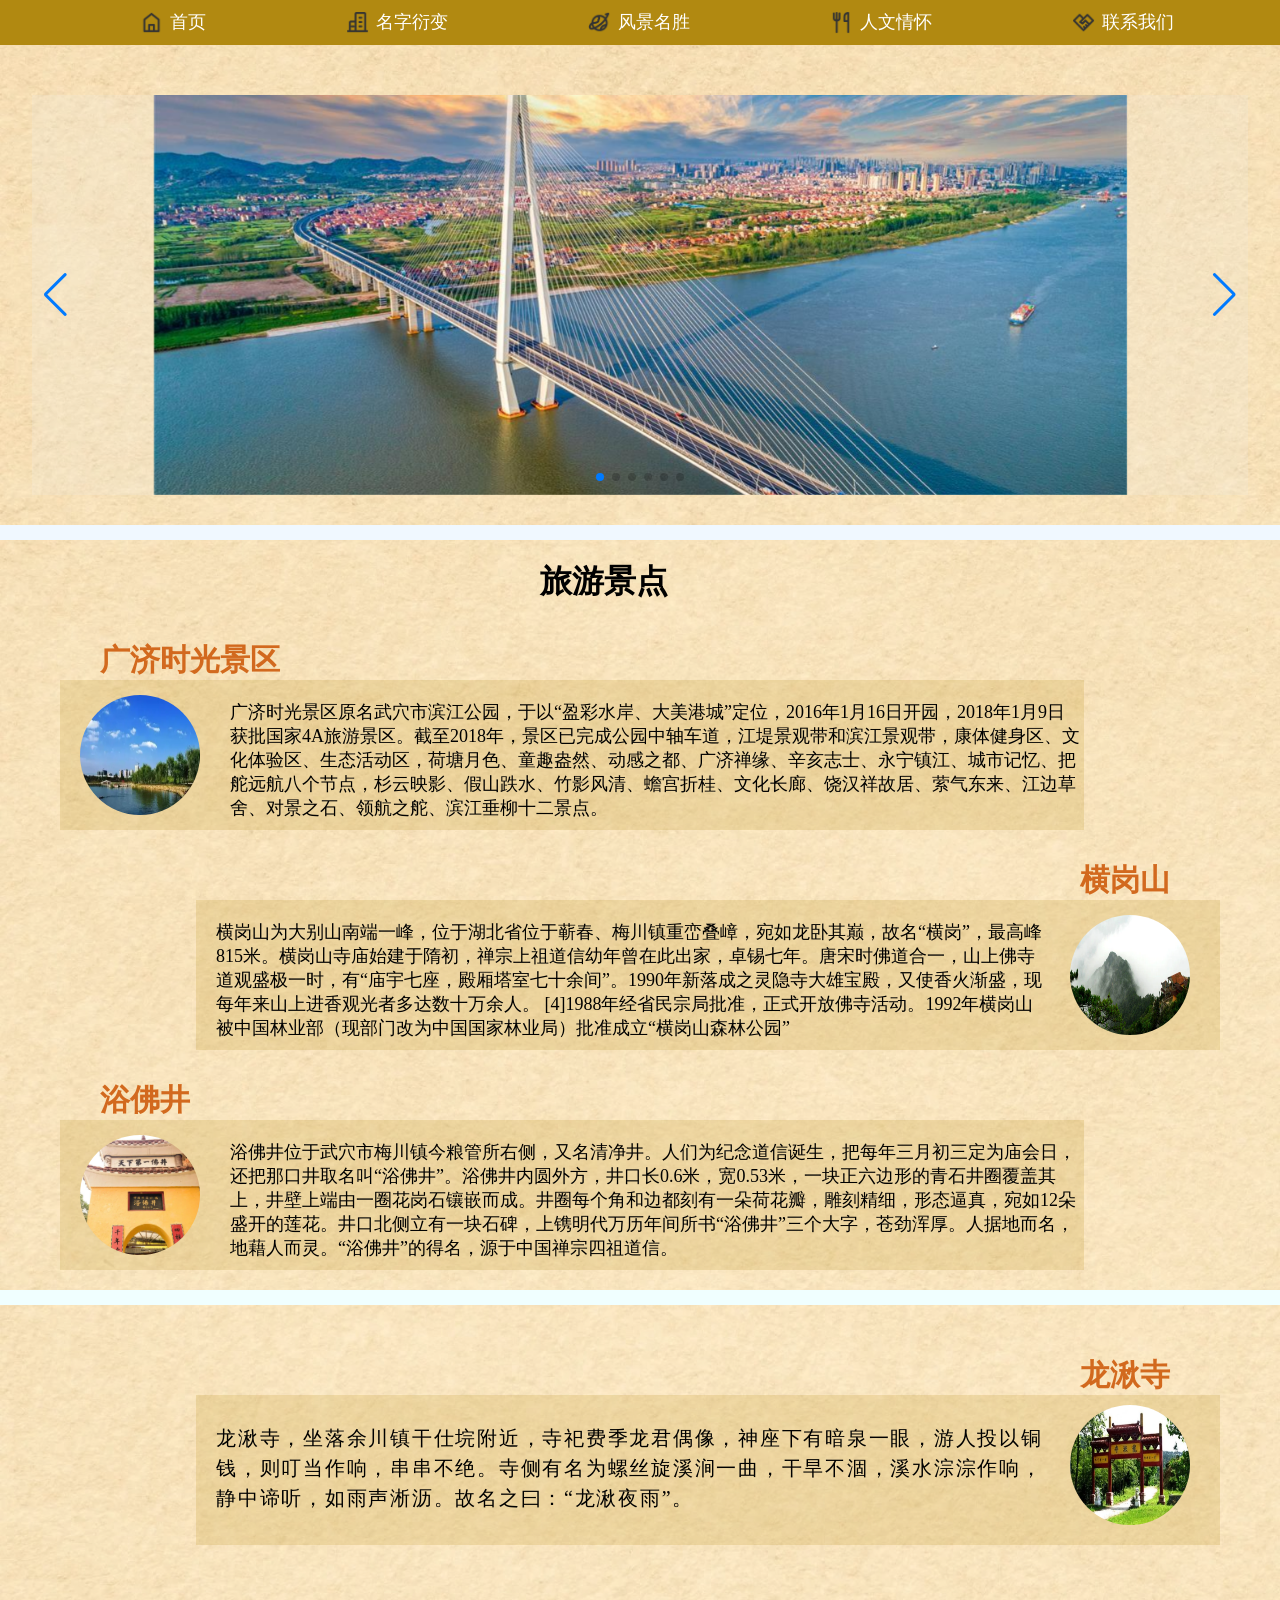
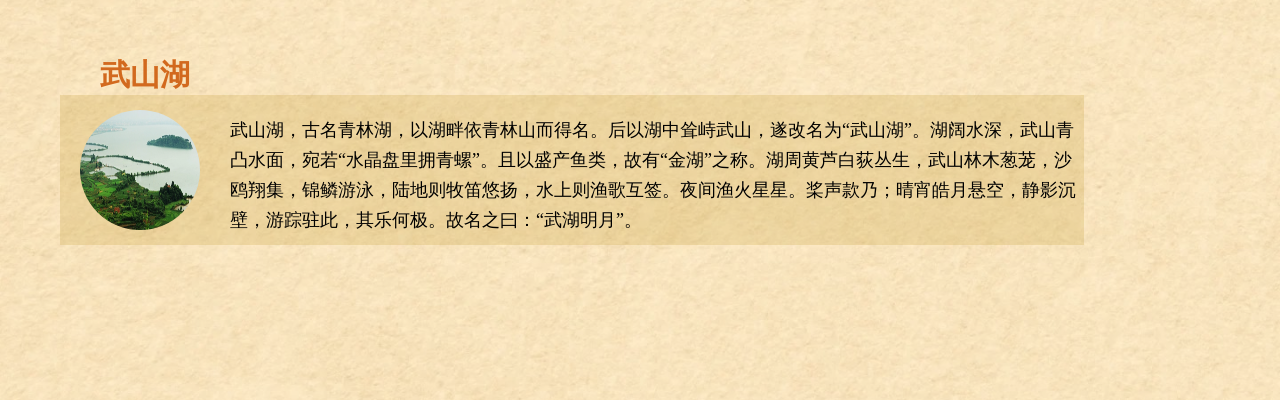
<file: 我的家乡/fjms.html>
<!DOCTYPE html>
<html lang="en">

<head>
    <meta charset="UTF-8">
    <meta name="viewport" content="width=device-width, initial-scale=1.0">
    <title>Document</title>
    <link rel="stylesheet" href="fjms.css">
    <link rel="stylesheet" href="https://unpkg.com/swiper@8/swiper-bundle.min.css">
</head>

<body>
    <div class="all">
        <!-- 背景图片 -->
        <div class="image">
            <!-- 顶部导航图 -->
            <div id="top">
                <div class="top_up">
                    <div class="part">
                        <ul>
                            <li class="sy"><a href="page-2.html">首页</a></li>
                            <li class="csfz"><a href="mzyb.html">名字衍变</a></li>
                            <li class="jdjs"><a href="fjms.html">风景名胜</a></li>
                            <li class="ctms"><a href="rwqh.html">人文情怀</a></li>
                            <li class="lxwm"><a href="lxwm.html">联系我们</a></li>
                        </ul>
                    </div>
                </div>
            </div>
            <!-- 轮播图 -->

            <div class="swiper-container">
                <div class="swiper-wrapper">

                    <div class="swiper-slide" style="background-image: url('素材/wx.jpg')">

                    </div>


                    <div class="swiper-slide" style="background-image: url('素材/wx1.jpg')">

                    </div>


                    <div class="swiper-slide" style="background-image: url('素材/wx2.jpg')">

                    </div>

                    <div class="swiper-slide" style="background-image: url('素材/wx3.png')">

                    </div>

                    <div class="swiper-slide" style="background-image: url('素材/wx4.jpg')">

                    </div>
                    <div class="swiper-slide" style="background-image: url('素材/wx5.jpg')">

                    </div>
                </div>


                <div class="swiper-pagination"></div>


                <div class="swiper-button-next"></div>
                <div class="swiper-button-prev"></div>
            </div>


            <script src="https://unpkg.com/swiper@8/swiper-bundle.min.js"></script>

            <script>

                var mySwiper = new Swiper('.swiper-container', {

                    loop: true,
                    autoplay: {
                        delay: 3000, // 自动切换时间(ms)
                        disableOnInteraction: false, // 用户操作后继续自动播放
                    },
                    // 分页器
                    pagination: {
                        el: '.swiper-pagination',
                        clickable: true,
                    },
                    // 导航按钮
                    navigation: {
                        nextEl: '.swiper-button-next',
                        prevEl: '.swiper-button-prev',
                    },
                    // 效果
                    effect: 'fade', // 淡入淡出效果
                    fadeEffect: {
                        crossFade: true // 交叉淡入淡出
                    },
                    // 速度
                    speed: 1000 // 切换速度(ms)
                });
            </script>

            <div class="bt">
            </div>
            <div class="lyjd">
                <h1>旅游景点</h1>

            </div>
            <div class="fjms">
                <div class="text">
                    <h2>广济时光景区</h2>
                </div>
                <div class="fj-1">
                    <div class="left">
                        <img src="素材/广济.png" alt="">
                    </div>
                    <div class="right">
                        <p>广济时光景区原名武穴市滨江公园，于以“盈彩水岸、大美港城”定位，2016年1月16日开园，2018年1月9日获批国家4A旅游景区。截至2018年，景区已完成公园中轴车道，江堤景观带和滨江景观带，康体健身区、文化体验区、生态活动区，荷塘月色、童趣盎然、动感之都、广济禅缘、辛亥志士、永宁镇江、城市记忆、把舵远航八个节点，杉云映影、假山跌水、竹影风清、蟾宫折桂、文化长廊、饶汉祥故居、萦气东来、江边草舍、对景之石、领航之舵、滨江垂柳十二景点。
                        </p>
                    </div>

                </div>
                <div class="text-1">
                    <h2>横岗山</h2>
                </div>
                <div class="fj-2">
                    <div class="left">
                        <p>横岗山为大别山南端一峰，位于湖北省位于蕲春、梅川镇重峦叠嶂，宛如龙卧其巅，故名“横岗”，最高峰815米。横岗山寺庙始建于隋初，禅宗上祖道信幼年曾在此出家，卓锡七年。唐宋时佛道合一，山上佛寺道观盛极一时，有“庙宇七座，殿厢塔室七十余间”。1990年新落成之灵隐寺大雄宝殿，又使香火渐盛，现每年来山上进香观光者多达数十万余人。
                            [4]1988年经省民宗局批准，正式开放佛寺活动。1992年横岗山被中国林业部（现部门改为中国国家林业局）批准成立“横岗山森林公园”</p>
                    </div>
                    <div class="right">
                        <img src="素材/横岗山.png" alt="">
                    </div>
                </div>
                <div class="text-2">
                    <h2>浴佛井</h2>
                </div>
                <div class="fj-3">
                    <div class="left">
                        <img src="素材/浴佛井.png" alt="">
                    </div>
                    <div class="right">
                        <p>浴佛井位于武穴市梅川镇今粮管所右侧，又名清净井。人们为纪念道信诞生，把每年三月初三定为庙会日，还把那口井取名叫“浴佛井”。浴佛井内圆外方，井口长0.6米，宽0.53米，一块正六边形的青石井圈覆盖其上，井壁上端由一圈花岗石镶嵌而成。井圈每个角和边都刻有一朵荷花瓣，雕刻精细，形态逼真，宛如12朵盛开的莲花。井口北侧立有一块石碑，上镌明代万历年间所书“浴佛井”三个大字，苍劲浑厚。人据地而名，地藉人而灵。“浴佛井”的得名，源于中国禅宗四祖道信。
                        </p>
                    </div>
                </div>
                <div class="bt-1">

                </div>
                <div class="text-3">
                    <h2>龙湫寺</h2>
                </div>
                <div class="fj-4">
                    <div class="left">
                        <p>龙湫寺，坐落余川镇干仕垸附近，寺祀费季龙君偶像，神座下有暗泉一眼，游人投以铜钱，则叮当作响，串串不绝。寺侧有名为螺丝旋溪涧一曲，干旱不涸，溪水淙淙作响，静中谛听，如雨声淅沥。故名之曰：“龙湫夜雨”。
                        </p>
                    </div>
                    <div class="right">
                        <img src="素材/龙湫寺.png" alt="">

                    </div>
                </div>
                <div class="text-4">
                    <h2>武山湖</h2>
                </div>
                <div class="fj-5">
                    <div class="left">
                        <img src="素材/武山湖.png" alt="">
                    </div>
                    <div class="right">
                        <p>武山湖，古名青林湖，以湖畔依青林山而得名。后以湖中耸峙武山，遂改名为“武山湖”。湖阔水深，武山青凸水面，宛若“水晶盘里拥青螺”。且以盛产鱼类，故有“金湖”之称。湖周黄芦白荻丛生，武山林木葱茏，沙鸥翔集，锦鳞游泳，陆地则牧笛悠扬，水上则渔歌互签。夜间渔火星星。桨声款乃；晴宵皓月悬空，静影沉壁，游踪驻此，其乐何极。故名之曰：“武湖明月”。
                        </p>
                    </div>
                </div>
            </div>
</file>
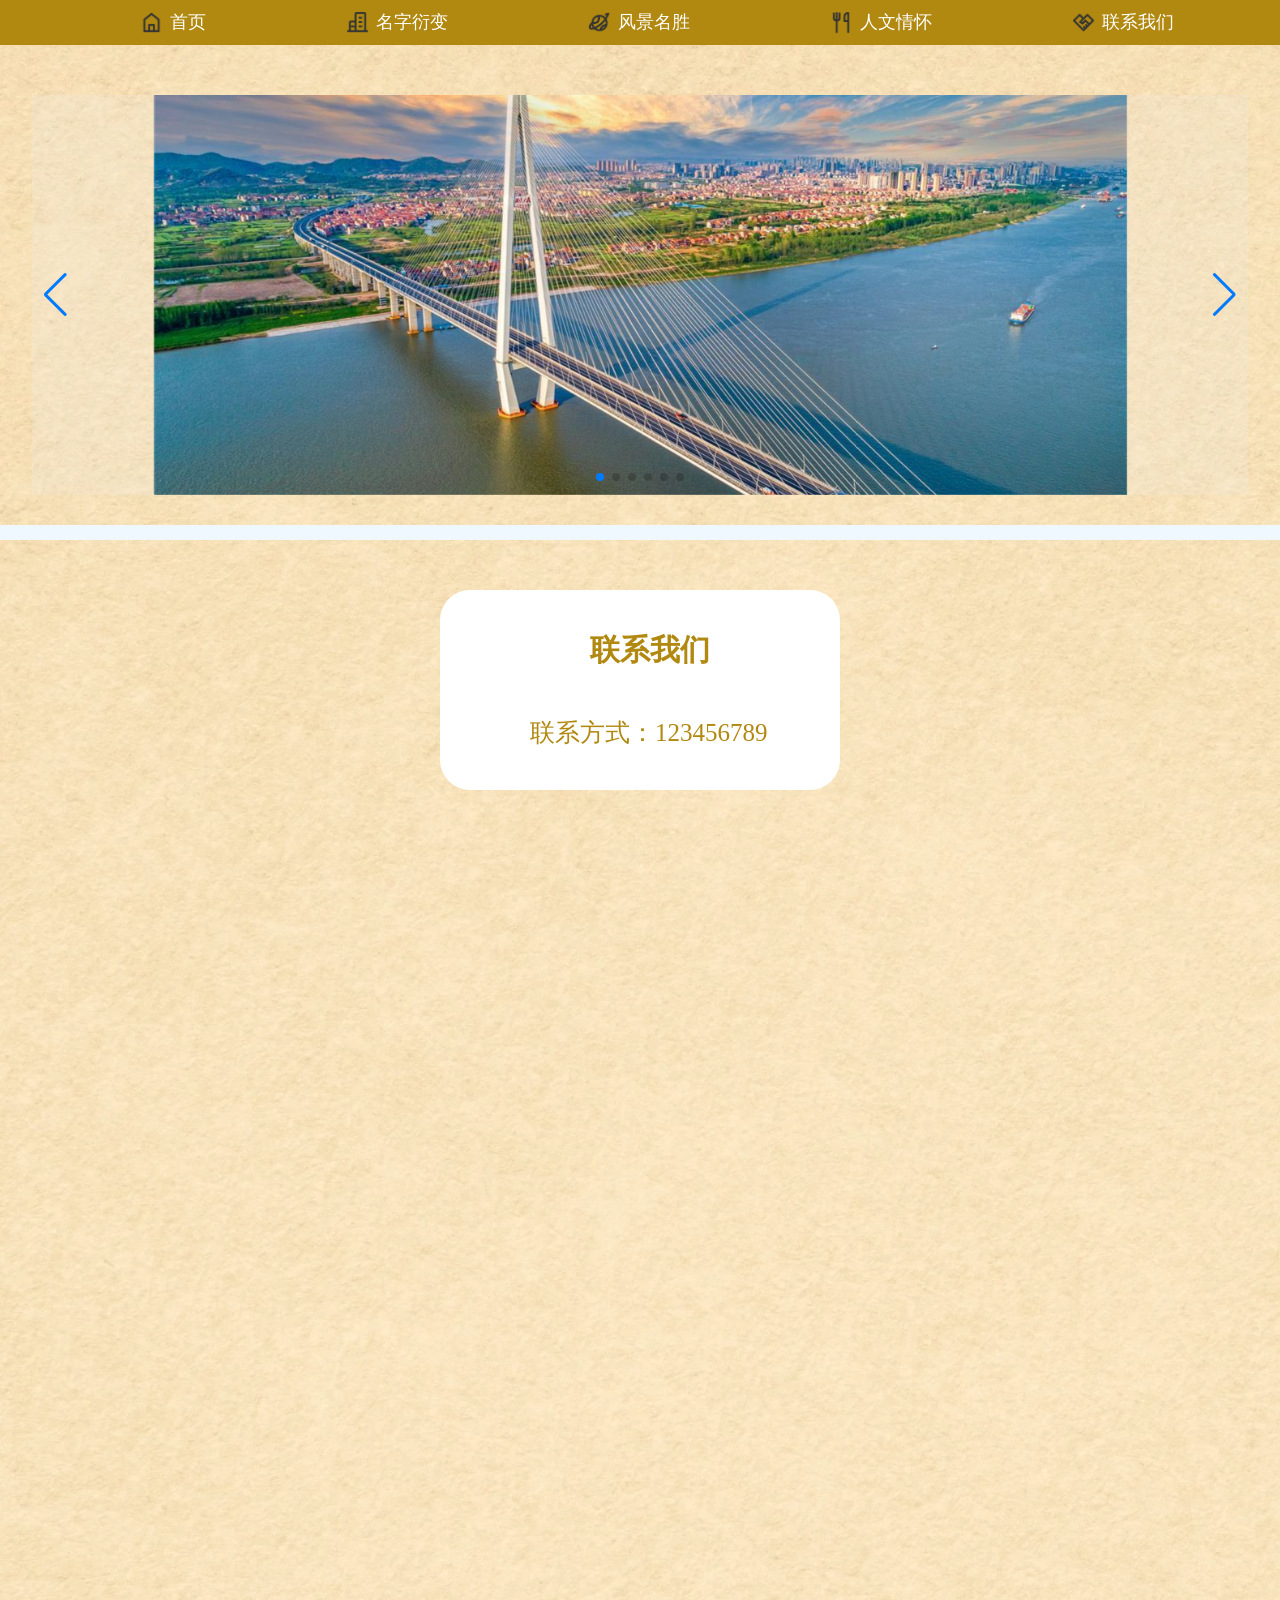
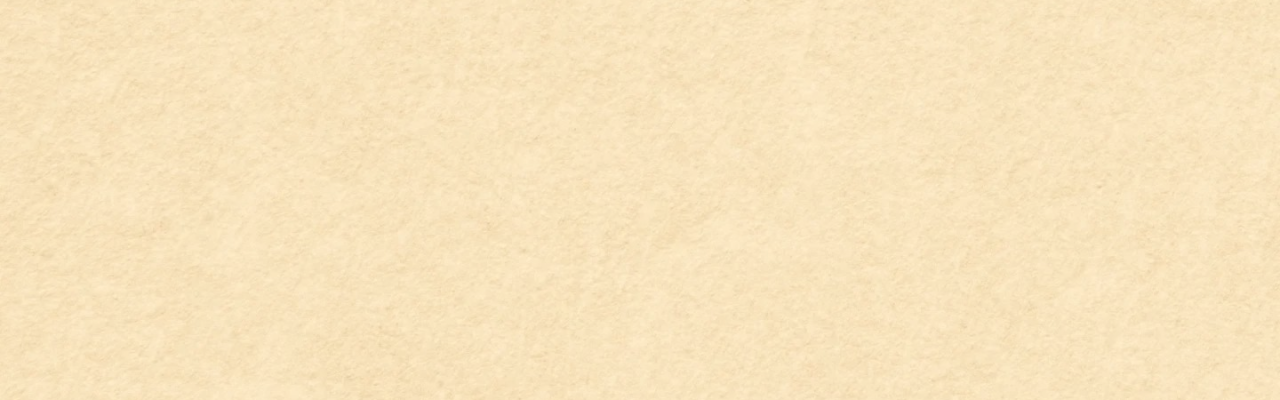
<file: 我的家乡/lxwm.html>
<!DOCTYPE html>
<html lang="en">

<head>
    <meta charset="UTF-8">
    <meta name="viewport" content="width=device-width, initial-scale=1.0">
    <title>Document</title>
    <link rel="stylesheet" href="lxwm.css">
    <link rel="stylesheet" href="https://unpkg.com/swiper@8/swiper-bundle.min.css">
</head>

<body>
    <div class="all">
        <!-- 背景图片 -->
        <div class="image">
            <!-- 顶部导航图 -->
            <div id="top">
                <div class="top_up">
                    <div class="part">
                        <ul>
                            <li class="sy"><a href="page-2.html">首页</a></li>
                            <li class="csfz"><a href="mzyb.html">名字衍变</a></li>
                            <li class="jdjs"><a href="fjms.html">风景名胜</a></li>
                            <li class="ctms"><a href="rwqh.html">人文情怀</a></li>
                            <li class="lxwm"><a href="lxwm.html">联系我们</a></li>
                        </ul>
                    </div>
                </div>
            </div>
            <!-- 轮播图 -->

            <div class="swiper-container">
                <div class="swiper-wrapper">

                    <div class="swiper-slide" style="background-image: url('素材/wx.jpg')">

                    </div>


                    <div class="swiper-slide" style="background-image: url('素材/wx1.jpg')">

                    </div>


                    <div class="swiper-slide" style="background-image: url('素材/wx2.jpg')">

                    </div>

                    <div class="swiper-slide" style="background-image: url('素材/wx3.png')">

                    </div>

                    <div class="swiper-slide" style="background-image: url('素材/wx4.jpg')">

                    </div>
                    <div class="swiper-slide" style="background-image: url('素材/wx5.jpg')">

                    </div>
                </div>


                <div class="swiper-pagination"></div>


                <div class="swiper-button-next"></div>
                <div class="swiper-button-prev"></div>
            </div>


            <script src="https://unpkg.com/swiper@8/swiper-bundle.min.js"></script>

            <script>

                var mySwiper = new Swiper('.swiper-container', {

                    loop: true,
                    autoplay: {
                        delay: 3000, // 自动切换时间(ms)
                        disableOnInteraction: false, // 用户操作后继续自动播放
                    },
                    // 分页器
                    pagination: {
                        el: '.swiper-pagination',
                        clickable: true,
                    },
                    // 导航按钮
                    navigation: {
                        nextEl: '.swiper-button-next',
                        prevEl: '.swiper-button-prev',
                    },
                    // 效果
                    effect: 'fade', // 淡入淡出效果
                    fadeEffect: {
                        crossFade: true // 交叉淡入淡出
                    },
                    // 速度
                    speed: 1000 // 切换速度(ms)
                });
            </script>
            <div class="bt">

            </div>
            <div class="bk">
                <h1>联系我们</h1>
                <p>联系方式：123456789</p>

            </div>
            <div class="js">

            </div>

        </div>
</file>
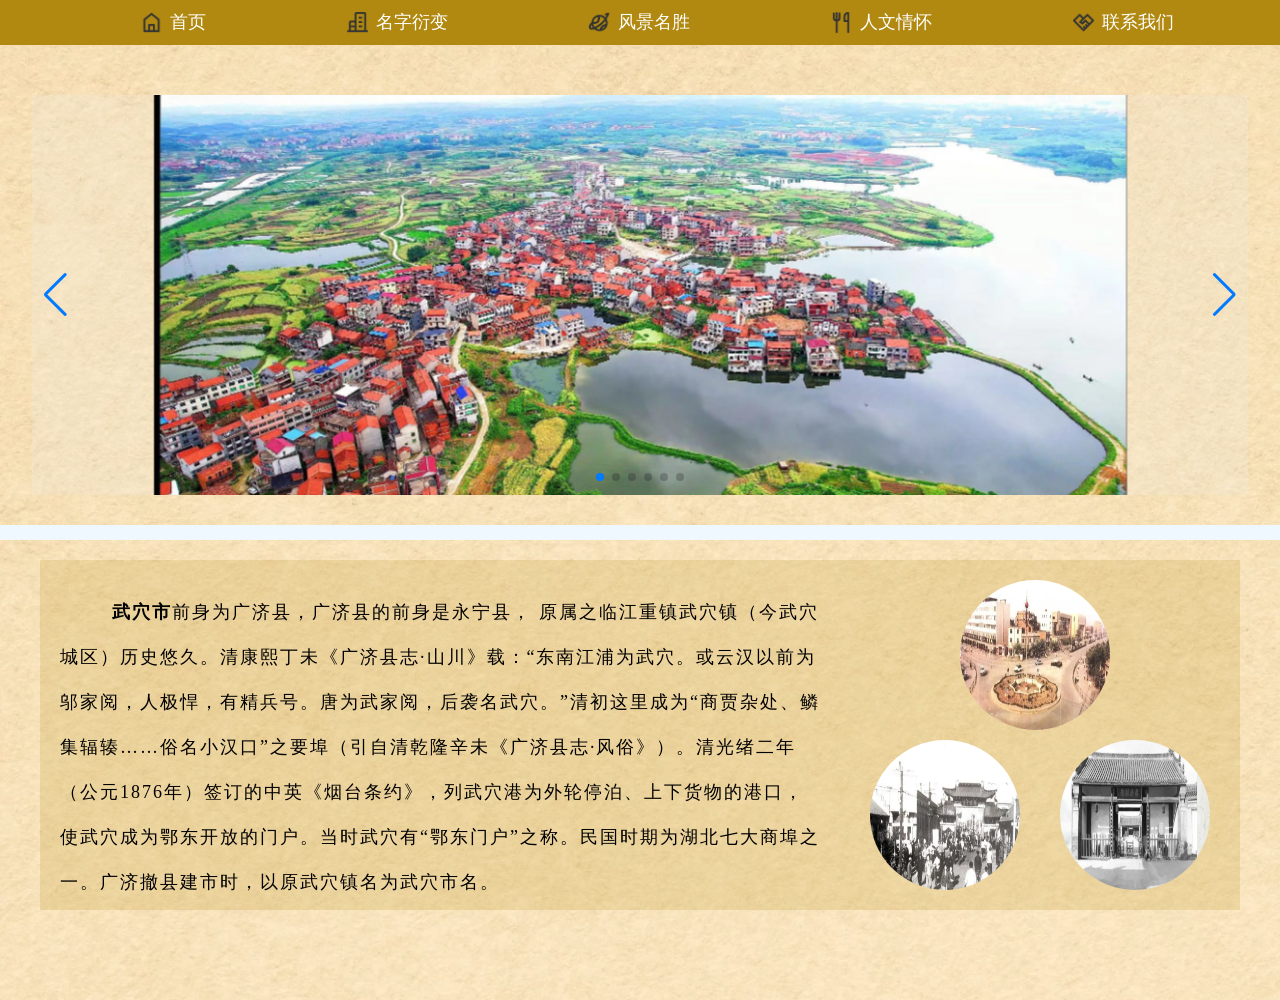
<file: 我的家乡/mzyb.html>
<!DOCTYPE html>
<html lang="en">

<head>
    <meta charset="UTF-8">
    <meta name="viewport" content="width=device-width, initial-scale=1.0">
    <title>Document</title>
    <link rel="stylesheet" href="mzyb.css">
    <link rel="stylesheet" href="https://unpkg.com/swiper@8/swiper-bundle.min.css">
</head>

<body>
    <div class="all">
        <!-- 背景图片 -->
        <div class="image">
            <!-- 顶部导航图 -->
            <div id="top">
                <div class="top_up">
                    <div class="part">
                        <ul>
                            <li class="sy"><a href="page-2.html">首页</a></li>
                            <li class="csfz"><a href="mzyb.html">名字衍变</a></li>
                            <li class="jdjs"><a href="fjms.html">风景名胜</a></li>
                            <li class="ctms"><a href="">人文情怀</a></li>
                            <li class="lxwm"><a href="">联系我们</a></li>
                        </ul>
                    </div>
                </div>
            </div>
            <!-- 轮播图 -->

            <div class="swiper-container">
                <div class="swiper-wrapper">

                    <div class="swiper-slide" style="background-image: url('素材/wx5.jpg')">

                    </div>


                    <div class="swiper-slide" style="background-image: url('素材/wx4.jpg')">

                    </div>


                    <div class="swiper-slide" style="background-image: url('素材/wx3.png')">

                    </div>

                    <div class="swiper-slide" style="background-image: url('素材/wx2.jpg')">

                    </div>

                    <div class="swiper-slide" style="background-image: url('素材/wx1.jpg')">

                    </div>
                    <div class="swiper-slide" style="background-image: url('素材/wx.jpg')">

                    </div>
                </div>


                <div class="swiper-pagination"></div>


                <div class="swiper-button-next"></div>
                <div class="swiper-button-prev"></div>
            </div>


            <script src="https://unpkg.com/swiper@8/swiper-bundle.min.js"></script>

            <script>

                var mySwiper = new Swiper('.swiper-container', {

                    loop: true,
                    autoplay: {
                        delay: 3000, // 自动切换时间(ms)
                        disableOnInteraction: false, // 用户操作后继续自动播放
                    },
                    // 分页器
                    pagination: {
                        el: '.swiper-pagination',
                        clickable: true,
                    },
                    // 导航按钮
                    navigation: {
                        nextEl: '.swiper-button-next',
                        prevEl: '.swiper-button-prev',
                    },
                    // 效果
                    effect: 'fade', // 淡入淡出效果
                    fadeEffect: {
                        crossFade: true // 交叉淡入淡出
                    },
                    // 速度
                    speed: 1000 // 切换速度(ms)
                });
            </script>

            <div class="bt">
            </div>

            <div class="yb">
                <div class="left">
                    <p>&nbsp;&nbsp;&nbsp;&nbsp;&nbsp;&nbsp;&nbsp;&nbsp;<b>武穴市</b>前身为广济县，广济县的前身是永宁县，
                        原属之临江重镇武穴镇（今武穴城区）历史悠久。清康熙丁未《广济县志·山川》载：“东南江浦为武穴。或云汉以前为邬家阅，人极悍，有精兵号。唐为武家阅，后袭名武穴。”清初这里成为“商贾杂处、鳞集辐辏……俗名小汉口”之要埠（引自清乾隆辛未《广济县志·风俗》）。清光绪二年（公元1876年）签订的中英《烟台条约》，列武穴港为外轮停泊、上下货物的港口，使武穴成为鄂东开放的门户。当时武穴有“鄂东门户”之称。民国时期为湖北七大商埠之一。广济撤县建市时，以原武穴镇名为武穴市名。
                    </p>
                </div>
                <div class="right">
                    <img src="素材/yb1.png" alt="" class="yb1">
                    <img src="素材/yb2.png" alt="" class="yb2">
                    <img src="素材/yb3.png" alt="" class="yb3">
                </div>


            </div>
        </div>
</body>

</html>
</file>
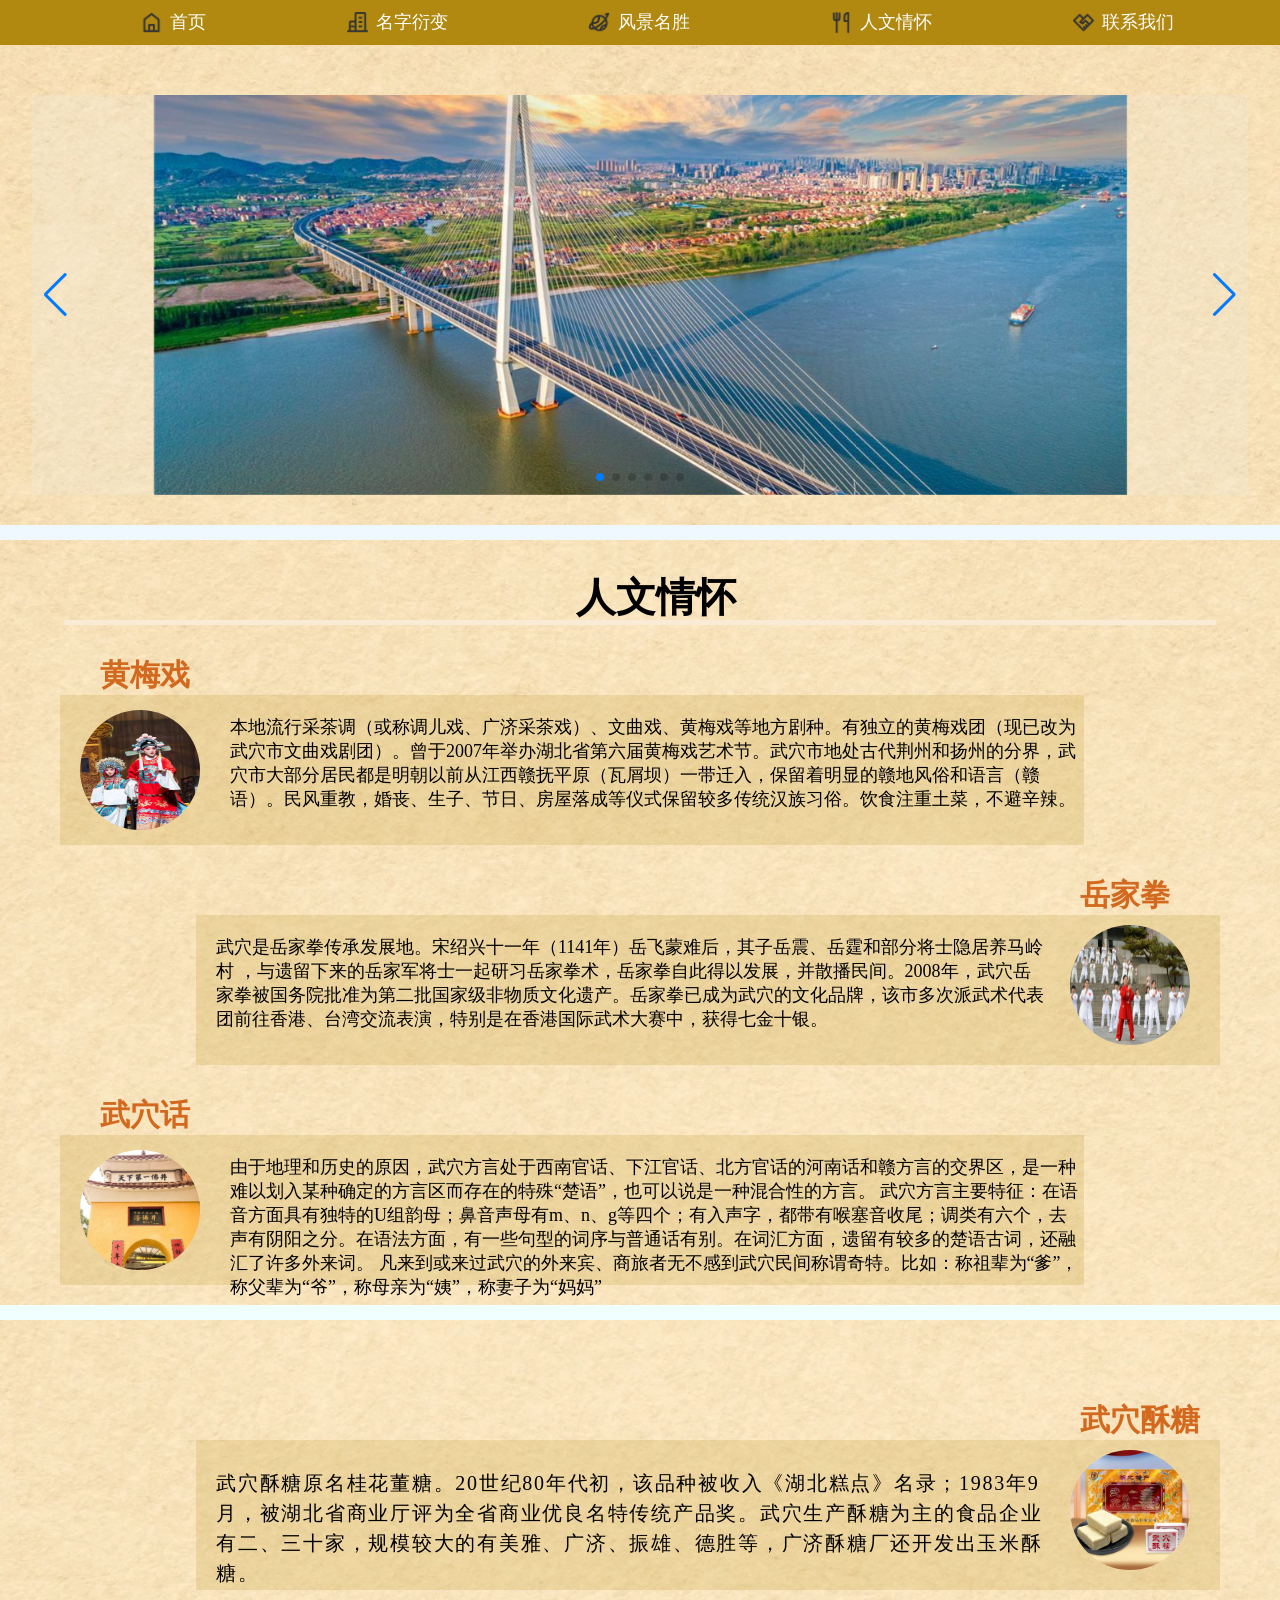
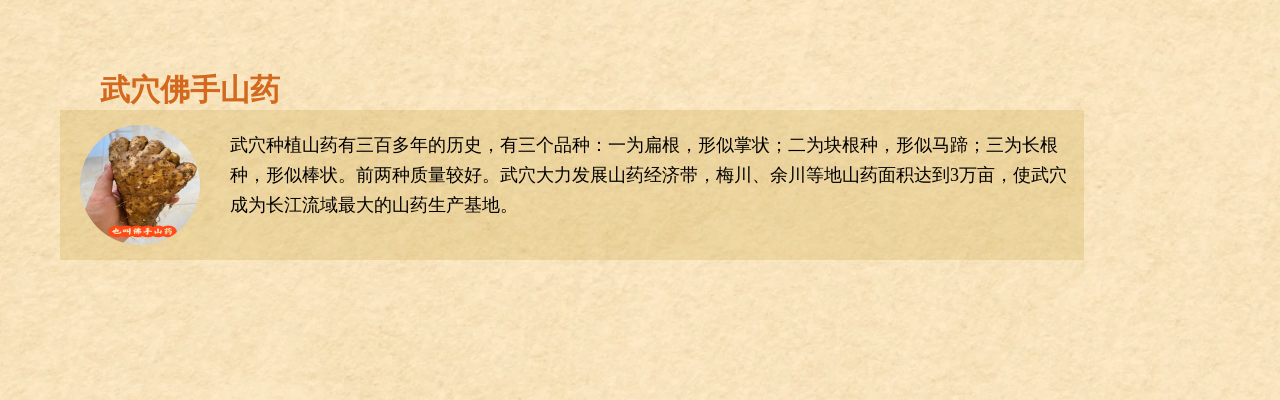
<file: 我的家乡/rwqh.html>
<!DOCTYPE html>
<html lang="en">

<head>
    <meta charset="UTF-8">
    <meta name="viewport" content="width=device-width, initial-scale=1.0">
    <title>Document</title>
    <link rel="stylesheet" href="rwqh.css">
    <link rel="stylesheet" href="https://unpkg.com/swiper@8/swiper-bundle.min.css">
</head>

<body>
    <div class="all">
        <!-- 背景图片 -->
        <div class="image">
            <!-- 顶部导航图 -->
            <div id="top">
                <div class="top_up">
                    <div class="part">
                        <ul>
                            <li class="sy"><a href="page-2.html">首页</a></li>
                            <li class="csfz"><a href="mzyb.html">名字衍变</a></li>
                            <li class="jdjs"><a href="fjms.html">风景名胜</a></li>
                            <li class="ctms"><a href="rwqh.html">人文情怀</a></li>
                            <li class="lxwm"><a href="lxwm.html">联系我们</a></li>
                        </ul>
                    </div>
                </div>
            </div>
            <!-- 轮播图 -->

            <div class="swiper-container">
                <div class="swiper-wrapper">

                    <div class="swiper-slide" style="background-image: url('素材/wx.jpg')">

                    </div>


                    <div class="swiper-slide" style="background-image: url('素材/wx1.jpg')">

                    </div>


                    <div class="swiper-slide" style="background-image: url('素材/wx2.jpg')">

                    </div>

                    <div class="swiper-slide" style="background-image: url('素材/wx3.png')">

                    </div>

                    <div class="swiper-slide" style="background-image: url('素材/wx4.jpg')">

                    </div>
                    <div class="swiper-slide" style="background-image: url('素材/wx5.jpg')">

                    </div>
                </div>


                <div class="swiper-pagination"></div>


                <div class="swiper-button-next"></div>
                <div class="swiper-button-prev"></div>
            </div>


            <script src="https://unpkg.com/swiper@8/swiper-bundle.min.js"></script>

            <script>

                var mySwiper = new Swiper('.swiper-container', {

                    loop: true,
                    autoplay: {
                        delay: 3000, // 自动切换时间(ms)
                        disableOnInteraction: false, // 用户操作后继续自动播放
                    },
                    // 分页器
                    pagination: {
                        el: '.swiper-pagination',
                        clickable: true,
                    },
                    // 导航按钮
                    navigation: {
                        nextEl: '.swiper-button-next',
                        prevEl: '.swiper-button-prev',
                    },
                    // 效果
                    effect: 'fade', // 淡入淡出效果
                    fadeEffect: {
                        crossFade: true // 交叉淡入淡出
                    },
                    // 速度
                    speed: 1000 // 切换速度(ms)
                });
            </script>

            <div class="bt">
            </div>
            <!-- 人文情怀 -->
            <div class="rwqh">
                <h1>人文情怀</h1>
            </div>
            <div class="xx">

            </div>
            <div class="fjms">
                <div class="text">
                    <h2>黄梅戏</h2>
                </div>
                <div class="fj-1">
                    <div class="left">
                        <img src="素材/黄梅戏.jpg" alt="">
                    </div>
                    <div class="right">
                        <p>本地流行采茶调（或称调儿戏、广济采茶戏）、文曲戏、黄梅戏等地方剧种。有独立的黄梅戏团（现已改为武穴市文曲戏剧团）。曾于2007年举办湖北省第六届黄梅戏艺术节。武穴市地处古代荆州和扬州的分界，武穴市大部分居民都是明朝以前从江西赣抚平原（瓦屑坝）一带迁入，保留着明显的赣地风俗和语言（赣语）。民风重教，婚丧、生子、节日、房屋落成等仪式保留较多传统汉族习俗。饮食注重土菜，不避辛辣。
                        </p>
                    </div>

                </div>
                <div class="text-1">
                    <h2>岳家拳</h2>
                </div>
                <div class="fj-2">
                    <div class="left">
                        <p>武穴是岳家拳传承发展地。宋绍兴十一年（1141年）岳飞蒙难后，其子岳震、岳霆和部分将士隐居养马岭村
                            ，与遗留下来的岳家军将士一起研习岳家拳术，岳家拳自此得以发展，并散播民间。2008年，武穴岳家拳被国务院批准为第二批国家级非物质文化遗产。岳家拳已成为武穴的文化品牌，该市多次派武术代表团前往香港、台湾交流表演，特别是在香港国际武术大赛中，获得七金十银。
                        </p>
                    </div>
                    <div class="right">
                        <img src="素材/岳家拳.jpg" alt="">
                    </div>
                </div>
                <div class="text-2">
                    <h2>武穴话</h2>
                </div>
                <div class="fj-3">
                    <div class="left">
                        <img src="素材/浴佛井.png" alt="">
                    </div>
                    <div class="right">
                        <p>由于地理和历史的原因，武穴方言处于西南官话、下江官话、北方官话的河南话和赣方言的交界区，是一种难以划入某种确定的方言区而存在的特殊“楚语”，也可以说是一种混合性的方言。
                            武穴方言主要特征：在语音方面具有独特的U组韵母；鼻音声母有m、n、g等四个；有入声字，都带有喉塞音收尾；调类有六个，去声有阴阳之分。在语法方面，有一些句型的词序与普通话有别。在词汇方面，遗留有较多的楚语古词，还融汇了许多外来词。
                            凡来到或来过武穴的外来宾、商旅者无不感到武穴民间称谓奇特。比如：称祖辈为“爹”，称父辈为“爷”，称母亲为“姨”，称妻子为“妈妈”</p>
                    </div>
                </div>
                <div class="bt-1">

                </div>
                <div class="text-3">
                    <h2>武穴酥糖</h2>
                </div>
                <div class="fj-4">
                    <div class="left">
                        <p>武穴酥糖原名桂花董糖。20世纪80年代初，该品种被收入《湖北糕点》名录；1983年9月，被湖北省商业厅评为全省商业优良名特传统产品奖。武穴生产酥糖为主的食品企业有二、三十家，规模较大的有美雅、广济、振雄、德胜等，广济酥糖厂还开发出玉米酥糖。
                        </p>
                    </div>
                    <div class="right">
                        <img src="素材/武穴酥糖.jpg" alt="">

                    </div>
                </div>
                <div class="text-4">
                    <h2>武穴佛手山药</h2>
                </div>
                <div class="fj-5">
                    <div class="left">
                        <img src="素材/佛手山药.jpg" alt="">
                    </div>
                    <div class="right">
                        <p>武穴种植山药有三百多年的历史，有三个品种：一为扁根，形似掌状；二为块根种，形似马蹄；三为长根种，形似棒状。前两种质量较好。武穴大力发展山药经济带，梅川、余川等地山药面积达到3万亩，使武穴成为长江流域最大的山药生产基地。
                        </p>
                    </div>
                </div>
                <div class="js">

                </div>
            </div>

        </div>
    </div>
</file>
<file: 我的家乡/fjms.css>
* {
    margin: 0px;
    padding: 0px;
}

ul li {
    list-style-type: none;
}

a {
    text-decoration: none;
}

body {
    background-color: #ebf0fa;
}

.clearfix {
    clear: both;
}

/* 背景图片样式 */
.all .image {
    width: 1280px;
    height: 2000px;
    margin: 0 auto;
    background-image: url(素材/bottom.jpg);
    background-repeat: repeat-x;
    background-size: cover;
    background-color: rgba(247, 234, 234, 0.4);
    background-blend-mode: overlay;

}

/* 顶部导航 */
#top .top_up {
    height: 45px;
    background-color: #b18911;
}

#top .top_up .part {
    margin: 0 auto;
    height: 50px;
}

#top .top_up .part ul {
    float: left;
}

#top .top_up .part ul li {
    float: left;
    font-size: 18px;
    font-family: 楷体;
    color: #fff;
    margin-left: 140px;
    line-height: 45px;
}

#top .top_up .part ul li:hover {
    cursor: pointer;
}

#top .top_up .part ul li a {
    color: #fff;
}

#top .top_up .part ul li a:hover {
    color: #ff9a63;
}


#top .sy {
    padding-left: 30px;
    background: url(素材/home.png) no-repeat left center;
    background-size: 23px 23px;
}

#top .csfz {
    padding-left: 30px;
    background: url(素材/csfz.png) no-repeat left center;
    background-size: 23px 23px;
}

#top .jdjs {
    padding-left: 30px;
    background: url(素材/jdjs.png) no-repeat left center;
    background-size: 23px 23px;
}

#top .ctms {
    padding-left: 30px;
    background: url(素材/ms.png) no-repeat left center;
    background-size: 23px 23px;
}

#top .lxwm {
    padding-left: 30px;
    background: url(素材/lxwm.png) no-repeat left center;
    background-size: 23px 23px;
}

/* 轮播图 */
* {
    margin: 0;
    padding: 0;
    box-sizing: border-box;
}

html,
body {
    height: 100%;
}

body {
    font-family: 'Arial', sans-serif;
}

/* 轮播图容器样式 - 固定高度 */
.swiper-container {
    position: relative;
    background-color: rgba(233, 232, 228, 0.2);
    width: 95%;
    height: 400px;
    margin: 0px auto;
    margin-top: 50px;
    /* 设置固定高度 */
}

/* 确保幻灯片填满容器 */
.swiper-slide {
    background-size: 80%;
    background-position: center;
    background-repeat: no-repeat;
    width: 100%;
    height: 90%;
    display: flex;
    align-items: center;
    justify-content: center;
    color: white;
    position: relative;
}


/* 分页器样式自定义 */
.swiper-pagination-bullet {
    width: 12px;
    height: 12px;
    background: white;
    opacity: 0.5;
}

.swiper-pagination-bullet-active {
    opacity: 1;
    background: #e74c3c;
}

/* 导航按钮样式 */
.swiper-button-next,
.swiper-button-prev {
    color: white;
    width: 40px;
    height: 40px;
    border-radius: 50%;
    display: flex;
    align-items: center;
    justify-content: center;
    position: absolute;
    top: 50%;
}

.swiper-button-next::after,
.swiper-button-prev::after {
    font-size: 40px;
}

.all .image .bt {
    width: 100%;
    height: 15px;
    background-color: aliceblue;
    margin-top: 30px;
}

.all .image .lyjd {
    width: 100%;
    height: 50px;
}

.all .image .lyjd h1 {
    margin: 20px 540px;
    font-family: 楷体;
}

.all .image .fjms .text {
    width: 200px;
    height: 20px;
    margin-left: 100px;
    margin-top: 30px;
}

.all .image .fjms .text h2 {
    font-family: 楷体;
    font-size: 30px;
    color: chocolate;
}

.all .image .fj-1 {
    width: 80%;
    height: 150px;
    background-color: rgba(187, 146, 33, 0.2);
    margin-top: 20px;
    margin-left: 60px;
}

.all .image .fj-1 .left {
    width: 150px;
    height: 150px;
    float: left;
    margin-left: 20px;
    margin-top: 15px;
}

.all .image .fj-1 .left img {
    width: 120px;
    height: 120px;
    border-radius: 80%;
}

.all .image .fj-1 .right {
    width: 1020px;
    height: 150px;
    padding-top: 20px;
}

.all .image .fj-1 .right p {
    font-family: 楷体;
    font-size: 18px;
}

.all .image .fjms .text-1 {
    width: 100px;
    height: 20px;
    float: right;
    margin-right: 100px;
    margin-top: 30px;
}

.all .image .fjms .text-1 h2 {
    font-family: 楷体;
    font-size: 30px;
    color: chocolate;
}

.all .image .fj-2 {
    width: 80%;
    height: 150px;
    background-color: rgba(187, 146, 33, 0.2);
    margin-top: 20px;
    margin-right: 60px;
    float: right;
}

.all .image .fj-2 .left {
    width: 850px;
    height: 150px;
    float: left;
    padding-top: 20px;
    padding-left: 20px;
}

.all .image .fj-2 .left p {
    font-family: 楷体;
    font-size: 18px;

}

.all .image .fj-2 .right {
    width: 150px;
    height: 150px;
    float: right;
    margin-top: 15px;
}

.all .image .fj-2 .right img {
    width: 120px;
    height: 120px;
    border-radius: 80%;
}

.all .image .fjms .text-2 {
    width: 200px;
    height: 20px;
    margin-left: 100px;
    margin-top: 250px;
}

.all .image .fjms .text-2 h2 {
    font-family: 楷体;
    font-size: 30px;
    color: chocolate;
}

.all .image .fj-3 {
    width: 80%;
    height: 150px;
    background-color: rgba(187, 146, 33, 0.2);
    margin-top: 20px;
    margin-left: 60px;
}

.all .image .fj-3 .left {
    width: 150px;
    height: 150px;
    float: left;
    margin-left: 20px;
    margin-top: 15px;
}

.all .image .fj-3 .left img {
    width: 120px;
    height: 120px;
    border-radius: 80%;
}

.all .image .fj-3 .right {
    width: 1020px;
    height: 150px;
    padding-top: 20px;
}

.fj-3 .right p {
    font-family: 楷体;
    font-size: 18px;
}

.all .image .bt-1 {
    width: 100%;
    height: 15px;
    background-color: azure;
    margin-top: 20px;
}

.all .image .fjms .text-3 {
    width: 200px;
    height: 20px;
    float: right;
    /* margin-right: 250px; */
    margin-top: 50px;
}

.all .image .fjms .text-3 h2 {

    font-family: 楷体;
    font-size: 30px;
    color: chocolate;
}

.all .image .fj-4 {
    width: 80%;
    height: 150px;
    background-color: rgba(187, 146, 33, 0.2);
    margin-top: 20px;
    margin-right: 60px;
    float: right;
}

.all .image .fj-4 .left {
    width: 850px;
    height: 150px;
    float: left;
    padding-top: 28px;
    padding-left: 20px;
}

.all .image .fj-4 .left p {
    font-family: 楷体;
    font-size: 20px;
    line-height: 30px;
    letter-spacing: 1.75px;

}

.all .image .fj-4 .right {
    width: 150px;
    height: 150px;
    float: right;
    margin-top: 10px;
}

.all .image .fj-4 .right img {
    width: 120px;
    height: 120px;
    border-radius: 80%;
}

.all .image .fjms .text-4 {
    width: 200px;
    height: 20px;
    margin-left: 100px;
    margin-top: 350px;
}

.all .image .fjms .text-4 h2 {
    font-family: 楷体;
    font-size: 30px;
    color: chocolate;
}

.all .image .fj-5 {
    width: 80%;
    height: 150px;
    background-color: rgba(187, 146, 33, 0.2);
    margin-top: 20px;
    margin-left: 60px;
}

.all .image .fj-5 .left {
    width: 150px;
    height: 150px;
    float: left;
    margin-left: 20px;
    margin-top: 15px;
}

.all .image .fj-5 .left img {
    width: 120px;
    height: 120px;
    border-radius: 80%;
}

.all .image .fj-5 .right {
    width: 1020px;
    height: 150px;
    padding-top: 20px;
}

.all .image .fj-5 .right p {
    font-family: 楷体;
    font-size: 18px;
    line-height: 30px;
}
</file>
<file: 我的家乡/lxwm.css>
* {
    margin: 0px;
    padding: 0px;
}

ul li {
    list-style-type: none;
}

a {
    text-decoration: none;
}

body {
    background-color: #ebf0fa;
}

.clearfix {
    clear: both;
}

/* 背景图片样式 */
.all .image {
    position: relative;
    width: 1280px;
    height: 2000px;
    margin: 0 auto;
    background-image: url(素材/bottom.jpg);
    background-repeat: repeat-x;
    background-size: cover;
    background-color: rgba(247, 234, 234, 0.4);
    background-blend-mode: overlay;

}

/* 顶部导航 */
#top .top_up {
    height: 45px;
    background-color: #b18911;
}

#top .top_up .part {
    margin: 0 auto;
    height: 50px;
}

#top .top_up .part ul {
    float: left;
}

#top .top_up .part ul li {
    float: left;
    font-size: 18px;
    font-family: 楷体;
    color: #fff;
    margin-left: 140px;
    line-height: 45px;
}

#top .top_up .part ul li:hover {
    cursor: pointer;
}

#top .top_up .part ul li a {
    color: #fff;
}

#top .top_up .part ul li a:hover {
    color: #ff9a63;
}


#top .sy {
    padding-left: 30px;
    background: url(素材/home.png) no-repeat left center;
    background-size: 23px 23px;
}

#top .csfz {
    padding-left: 30px;
    background: url(素材/csfz.png) no-repeat left center;
    background-size: 23px 23px;
}

#top .jdjs {
    padding-left: 30px;
    background: url(素材/jdjs.png) no-repeat left center;
    background-size: 23px 23px;
}

#top .ctms {
    padding-left: 30px;
    background: url(素材/ms.png) no-repeat left center;
    background-size: 23px 23px;
}

#top .lxwm {
    padding-left: 30px;
    background: url(素材/lxwm.png) no-repeat left center;
    background-size: 23px 23px;
}


/* 轮播图 */
* {
    margin: 0;
    padding: 0;
    box-sizing: border-box;
}

html,
body {
    height: 100%;
}

body {
    font-family: 'Arial', sans-serif;
}

/* 轮播图容器样式 - 固定高度 */
.swiper-container {
    position: relative;
    background-color: rgba(233, 232, 228, 0.2);
    width: 95%;
    height: 400px;
    margin: 0px auto;
    margin-top: 50px;
    /* 设置固定高度 */
}

/* 确保幻灯片填满容器 */
.swiper-slide {
    background-size: 80%;
    background-position: center;
    background-repeat: no-repeat;
    width: 100%;
    height: 90%;
    display: flex;
    align-items: center;
    justify-content: center;
    color: white;
    position: relative;
}


/* 分页器样式自定义 */
.swiper-pagination-bullet {
    width: 12px;
    height: 12px;
    background: white;
    opacity: 0.5;
}

.swiper-pagination-bullet-active {
    opacity: 1;
    background: #e74c3c;
}

/* 导航按钮样式 */
.swiper-button-next,
.swiper-button-prev {
    color: white;
    width: 40px;
    height: 40px;
    border-radius: 50%;
    display: flex;
    align-items: center;
    justify-content: center;
    position: absolute;
    top: 50%;
}

.swiper-button-next::after,
.swiper-button-prev::after {
    font-size: 40px;
}

.all .image .bt {
    width: 100%;
    height: 15px;
    background-color: aliceblue;
    margin-top: 30px;
}

.all .image .bk {
    width: 400px;
    height: 200px;
    margin: 50px auto;
    background-color: #fff;
    border-radius: 30px;
}

.all .image .bk h1 {
    color: #b18911;
    font-family: 楷体;
    font-size: 30px;
    padding-top: 40px;
    padding-left: 150px;
}

.all .image .bk p {
    color: #b18911;
    font-family: 楷体;
    font-size: 25px;
    padding-top: 45px;
    padding-left: 90px;
}
</file>
<file: 我的家乡/mzyb.css>
* {
    margin: 0px;
    padding: 0px;
}

ul li {
    list-style-type: none;
}

a {
    text-decoration: none;
}

body {
    background-color: #ebf0fa;
}

.clearfix {
    clear: both;
}

/* 背景图片样式 */
.all .image {
    width: 1280px;
    height: 1000px;
    margin: 0 auto;
    background-image: url(素材/bottom.jpg);
    background-repeat: repeat-x;
    background-size: cover;
    background-color: rgba(247, 234, 234, 0.4);
    background-blend-mode: overlay;

}

/* 顶部导航 */
#top .top_up {
    height: 45px;
    background-color: #b18911;
}

#top .top_up .part {
    margin: 0 auto;
    height: 50px;
}

#top .top_up .part ul {
    float: left;
}

#top .top_up .part ul li {
    float: left;
    font-size: 18px;
    font-family: 楷体;
    color: #fff;
    margin-left: 140px;
    line-height: 45px;
}

#top .top_up .part ul li:hover {
    cursor: pointer;
}

#top .top_up .part ul li a {
    color: #fff;
}

#top .top_up .part ul li a:hover {
    color: #ff9a63;
}


#top .sy {
    padding-left: 30px;
    background: url(素材/home.png) no-repeat left center;
    background-size: 23px 23px;
}

#top .csfz {
    padding-left: 30px;
    background: url(素材/csfz.png) no-repeat left center;
    background-size: 23px 23px;
}

#top .jdjs {
    padding-left: 30px;
    background: url(素材/jdjs.png) no-repeat left center;
    background-size: 23px 23px;
}

#top .ctms {
    padding-left: 30px;
    background: url(素材/ms.png) no-repeat left center;
    background-size: 23px 23px;
}

#top .lxwm {
    padding-left: 30px;
    background: url(素材/lxwm.png) no-repeat left center;
    background-size: 23px 23px;
}

/* 轮播图 */
* {
    margin: 0;
    padding: 0;
    box-sizing: border-box;
}

html,
body {
    height: 100%;
}

body {
    font-family: 'Arial', sans-serif;
}

/* 轮播图容器样式 - 固定高度 */
.swiper-container {
    position: relative;
    background-color: rgba(233, 232, 228, 0.2);
    width: 95%;
    height: 400px;
    margin: 0px auto;
    margin-top: 50px;
    /* 设置固定高度 */
}

/* 确保幻灯片填满容器 */
.swiper-slide {
    background-size: 80%;
    background-position: center;
    background-repeat: no-repeat;
    width: 100%;
    height: 90%;
    display: flex;
    align-items: center;
    justify-content: center;
    color: white;
    position: relative;
}


/* 分页器样式自定义 */
.swiper-pagination-bullet {
    width: 12px;
    height: 12px;
    background: white;
    opacity: 0.5;
}

.swiper-pagination-bullet-active {
    opacity: 1;
    background: #e74c3c;
}

/* 导航按钮样式 */
.swiper-button-next,
.swiper-button-prev {
    color: white;
    width: 40px;
    height: 40px;
    border-radius: 50%;
    display: flex;
    align-items: center;
    justify-content: center;
    position: absolute;
    top: 50%;
}

.swiper-button-next::after,
.swiper-button-prev::after {
    font-size: 40px;
}

.all .image .bt {
    width: 100%;
    height: 15px;
    background-color: aliceblue;
    margin-top: 30px;
}

.all .image .yb {
    position: relative;
    width: 1200px;
    height: 350px;
    margin: 0px auto;
    background-color: rgba(187, 146, 33, 0.2);
    margin-top: 20px;

}

.all .image .yb .left {
    width: 800px;
    height: 270px;
    float: left;
}

.all .image .yb p {
    width: 95%;
    margin: 0px auto;
    padding-top: 30px;
    padding: 0px auto;
    font-family: 楷体;
    font-weight: 500;
    letter-spacing: 2px;
    font-size: 18px;
    line-height: 45px;
}

.all .image .yb .right {
    width: 400px;
    height: 100px;

    float: right;
}

.all .image .yb .right .yb1 {
    width: 150px;
    height: 150px;
    position: absolute;
    border-radius: 90%;
    right: 130px;
    top: 20px;
}

.all .image .yb .right .yb2 {
    width: 150px;
    height: 150px;
    position: absolute;
    border-radius: 90%;
    right: 220px;
    bottom: 20px;
}

.all .image .yb .right .yb3 {
    width: 150px;
    height: 150px;
    position: absolute;
    border-radius: 90%;
    right: 30px;
    bottom: 20px;
}
</file>
<file: 我的家乡/rwqh.css>
* {
    margin: 0px;
    padding: 0px;
}

ul li {
    list-style-type: none;
}

a {
    text-decoration: none;
}

body {
    background-color: #ebf0fa;
}

.clearfix {
    clear: both;
}

/* 背景图片样式 */
.all .image {
    width: 1280px;
    height: 2000px;
    margin: 0 auto;
    background-image: url(素材/bottom.jpg);
    background-repeat: repeat-x;
    background-size: cover;
    background-color: rgba(247, 234, 234, 0.4);
    background-blend-mode: overlay;

}

/* 顶部导航 */
#top .top_up {
    height: 45px;
    background-color: #b18911;
}

#top .top_up .part {
    margin: 0 auto;
    height: 50px;
}

#top .top_up .part ul {
    float: left;
}

#top .top_up .part ul li {
    float: left;
    font-size: 18px;
    font-family: 楷体;
    color: #fff;
    margin-left: 140px;
    line-height: 45px;
}

#top .top_up .part ul li:hover {
    cursor: pointer;
}

#top .top_up .part ul li a {
    color: #fff;
}

#top .top_up .part ul li a:hover {
    color: #ff9a63;
}


#top .sy {
    padding-left: 30px;
    background: url(素材/home.png) no-repeat left center;
    background-size: 23px 23px;
}

#top .csfz {
    padding-left: 30px;
    background: url(素材/csfz.png) no-repeat left center;
    background-size: 23px 23px;
}

#top .jdjs {
    padding-left: 30px;
    background: url(素材/jdjs.png) no-repeat left center;
    background-size: 23px 23px;
}

#top .ctms {
    padding-left: 30px;
    background: url(素材/ms.png) no-repeat left center;
    background-size: 23px 23px;
}

#top .lxwm {
    padding-left: 30px;
    background: url(素材/lxwm.png) no-repeat left center;
    background-size: 23px 23px;
}

/* 轮播图 */
* {
    margin: 0;
    padding: 0;
    box-sizing: border-box;
}

html,
body {
    height: 100%;
}

body {
    font-family: 'Arial', sans-serif;
}

/* 轮播图容器样式 - 固定高度 */
.swiper-container {
    position: relative;
    background-color: rgba(233, 232, 228, 0.2);
    width: 95%;
    height: 400px;
    margin: 0px auto;
    margin-top: 50px;
    /* 设置固定高度 */
}

/* 确保幻灯片填满容器 */
.swiper-slide {
    background-size: 80%;
    background-position: center;
    background-repeat: no-repeat;
    width: 100%;
    height: 90%;
    display: flex;
    align-items: center;
    justify-content: center;
    color: white;
    position: relative;
}


/* 分页器样式自定义 */
.swiper-pagination-bullet {
    width: 12px;
    height: 12px;
    background: white;
    opacity: 0.5;
}

.swiper-pagination-bullet-active {
    opacity: 1;
    background: #e74c3c;
}

/* 导航按钮样式 */
.swiper-button-next,
.swiper-button-prev {
    color: white;
    width: 40px;
    height: 40px;
    border-radius: 50%;
    display: flex;
    align-items: center;
    justify-content: center;
    position: absolute;
    top: 50%;
}

.swiper-button-next::after,
.swiper-button-prev::after {
    font-size: 40px;
}

.all .image .bt {
    width: 100%;
    height: 15px;
    background-color: aliceblue;
    margin-top: 30px;
}

/* 人文情怀 */
.image .rwqh {
    width: 200px;
    height: 50px;
    margin-top: 30px;
    margin-left: 45%;
}

h1 {
    font-size: 40px;
    font-family: 楷体;
}

.image .xx {
    width: 90%;
    height: 5px;
    background-color: antiquewhite;
    margin: 0px auto;
}

.all .image .fjms .text {
    width: 200px;
    height: 20px;
    margin-left: 100px;
    margin-top: 30px;
}

.all .image .fjms .text h2 {
    font-family: 楷体;
    font-size: 30px;
    color: chocolate;
}

.all .image .fj-1 {
    width: 80%;
    height: 150px;
    background-color: rgba(187, 146, 33, 0.2);
    margin-top: 20px;
    margin-left: 60px;
}

.all .image .fj-1 .left {
    width: 150px;
    height: 150px;
    float: left;
    margin-left: 20px;
    margin-top: 15px;
}

.all .image .fj-1 .left img {
    width: 120px;
    height: 120px;
    border-radius: 80%;
}

.all .image .fj-1 .right {
    width: 1020px;
    height: 150px;
    padding-top: 20px;
}

.all .image .fj-1 .right p {
    font-family: 楷体;
    font-size: 18px;
}

.all .image .fjms .text-1 {
    width: 100px;
    height: 20px;
    float: right;
    margin-right: 100px;
    margin-top: 30px;
}

.all .image .fjms .text-1 h2 {
    font-family: 楷体;
    font-size: 30px;
    color: chocolate;
}

.all .image .fj-2 {
    width: 80%;
    height: 150px;
    background-color: rgba(187, 146, 33, 0.2);
    margin-top: 20px;
    margin-right: 60px;
    float: right;
}

.all .image .fj-2 .left {
    width: 850px;
    height: 150px;
    float: left;
    padding-top: 20px;
    padding-left: 20px;
}

.all .image .fj-2 .left p {
    font-family: 楷体;
    font-size: 18px;

}

.all .image .fj-2 .right {
    width: 150px;
    height: 150px;
    float: right;
    margin-top: 10px;
}

.all .image .fj-2 .right img {
    width: 120px;
    height: 120px;
    border-radius: 80%;
}

.all .image .fjms .text-2 {
    width: 200px;
    height: 20px;
    margin-left: 100px;
    margin-top: 250px;
}

.all .image .fjms .text-2 h2 {
    font-family: 楷体;
    font-size: 30px;
    color: chocolate;
}

.all .image .fj-3 {
    width: 80%;
    height: 150px;
    background-color: rgba(187, 146, 33, 0.2);
    margin-top: 20px;
    margin-left: 60px;
}

.all .image .fj-3 .left {
    width: 150px;
    height: 150px;
    float: left;
    margin-left: 20px;
    margin-top: 15px;
}

.all .image .fj-3 .left img {
    width: 120px;
    height: 120px;
    border-radius: 80%;
}

.all .image .fj-3 .right {
    width: 1020px;
    height: 150px;
    padding-top: 20px;
}

.fj-3 .right p {
    font-family: 楷体;
    font-size: 18px;
}

.all .image .bt-1 {
    width: 100%;
    height: 15px;
    background-color: azure;
    margin-top: 20px;
}

.all .image .fjms .text-3 {
    width: 150px;
    height: 20px;
    float: right;
    margin-right: 50px;
    margin-top: 80px;
}

.all .image .fjms .text-3 h2 {
    font-family: 楷体;
    font-size: 30px;
    color: chocolate;
}

.all .image .fj-4 {
    width: 80%;
    height: 150px;
    background-color: rgba(187, 146, 33, 0.2);
    margin-top: 20px;
    margin-right: 60px;
    float: right;
}

.all .image .fj-4 .left {
    width: 850px;
    height: 150px;
    float: left;
    padding-top: 28px;
    padding-left: 20px;
}

.all .image .fj-4 .left p {
    font-family: 楷体;
    font-size: 20px;
    line-height: 30px;
    letter-spacing: 1.75px;

}

.all .image .fj-4 .right {
    width: 150px;
    height: 150px;
    float: right;
    margin-top: 10px;
}

.all .image .fj-4 .right img {
    width: 120px;
    height: 120px;
    border-radius: 80%;
}

.all .image .fjms .text-4 {
    width: 200px;
    height: 20px;
    margin-left: 100px;
    margin-top: 350px;
}

.all .image .fjms .text-4 h2 {
    font-family: 楷体;
    font-size: 30px;
    color: chocolate;
}

.all .image .fj-5 {
    width: 80%;
    height: 150px;
    background-color: rgba(187, 146, 33, 0.2);
    margin-top: 20px;
    margin-left: 60px;
}

.all .image .fj-5 .left {
    width: 150px;
    height: 150px;
    float: left;
    margin-left: 20px;
    margin-top: 15px;
}

.all .image .fj-5 .left img {
    width: 120px;
    height: 120px;
    border-radius: 80%;
}

.all .image .fj-5 .right {
    width: 1020px;
    height: 150px;
    padding-top: 20px;
}

.all .image .fj-5 .right p {
    font-family: 楷体;
    font-size: 18px;
    line-height: 30px;
}
</file>
